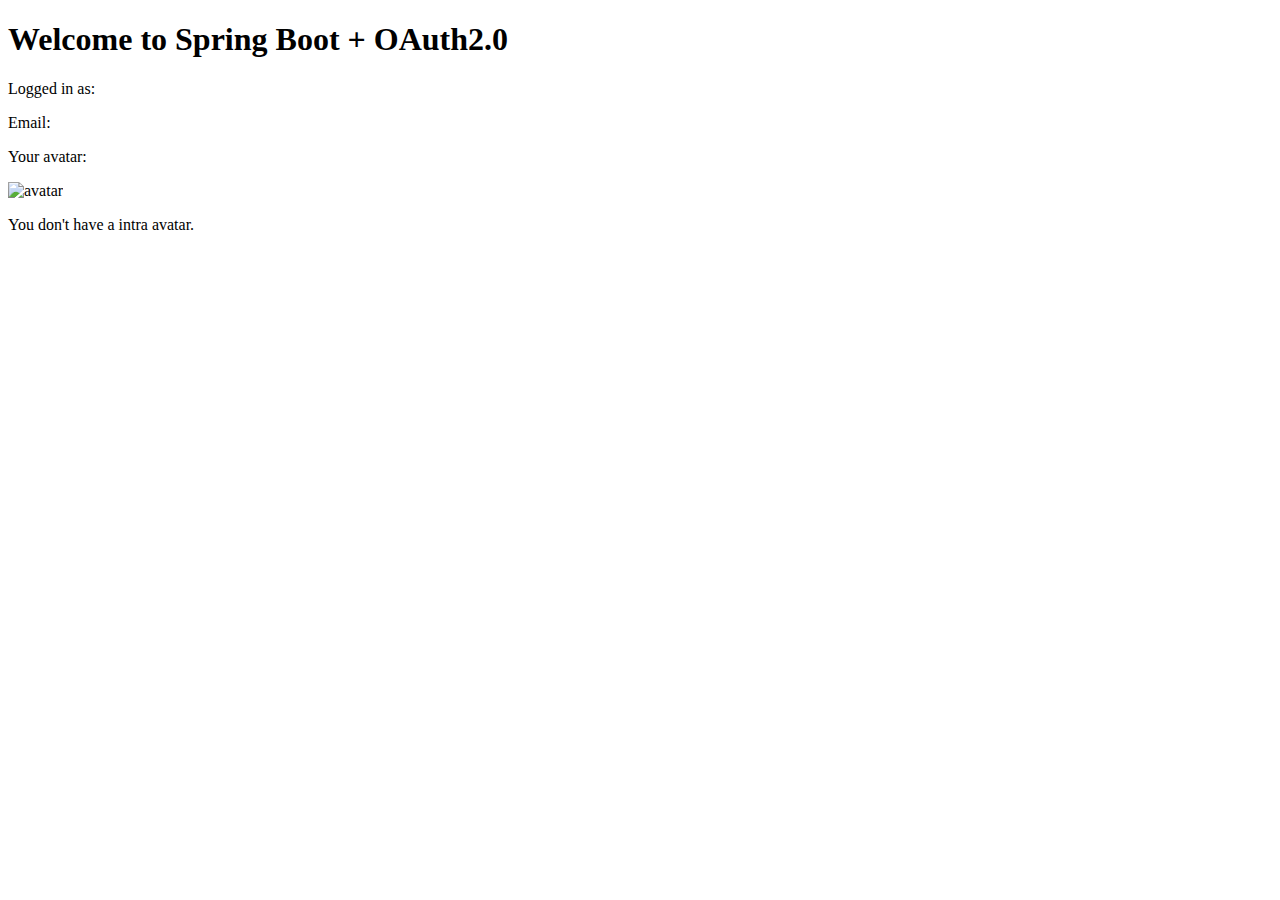
<file: 42-oauth2-spring/src/main/resources/templates/index.html>
<!DOCTYPE html>
<html xmlns:th="https://www.thymeleaf.org" lang="ko">
<head>
    <meta charset="UTF-8">
    <title>Login Page</title>
    <h1>
        Welcome to Spring Boot + OAuth2.0
    </h1>

    <div th:if="${name != null}">
        <p>
            Logged in as: <span id="user" th:text="${name}"></span>
        </p>
        <p>
            Email: <span id="email" th:text="${email}"></span>
        </p>
    </div>
    <div th:if="${avatar != null}">
        <p>
            Your avatar:
        </p>
        <img th:src="${avatar}" alt="avatar"/>
    </div>
    <div th:if="${name == null}">
        <p>
            You don't have a intra avatar.
        </p>
    </div>
</head>
<body>

</body>
</html>
</file>
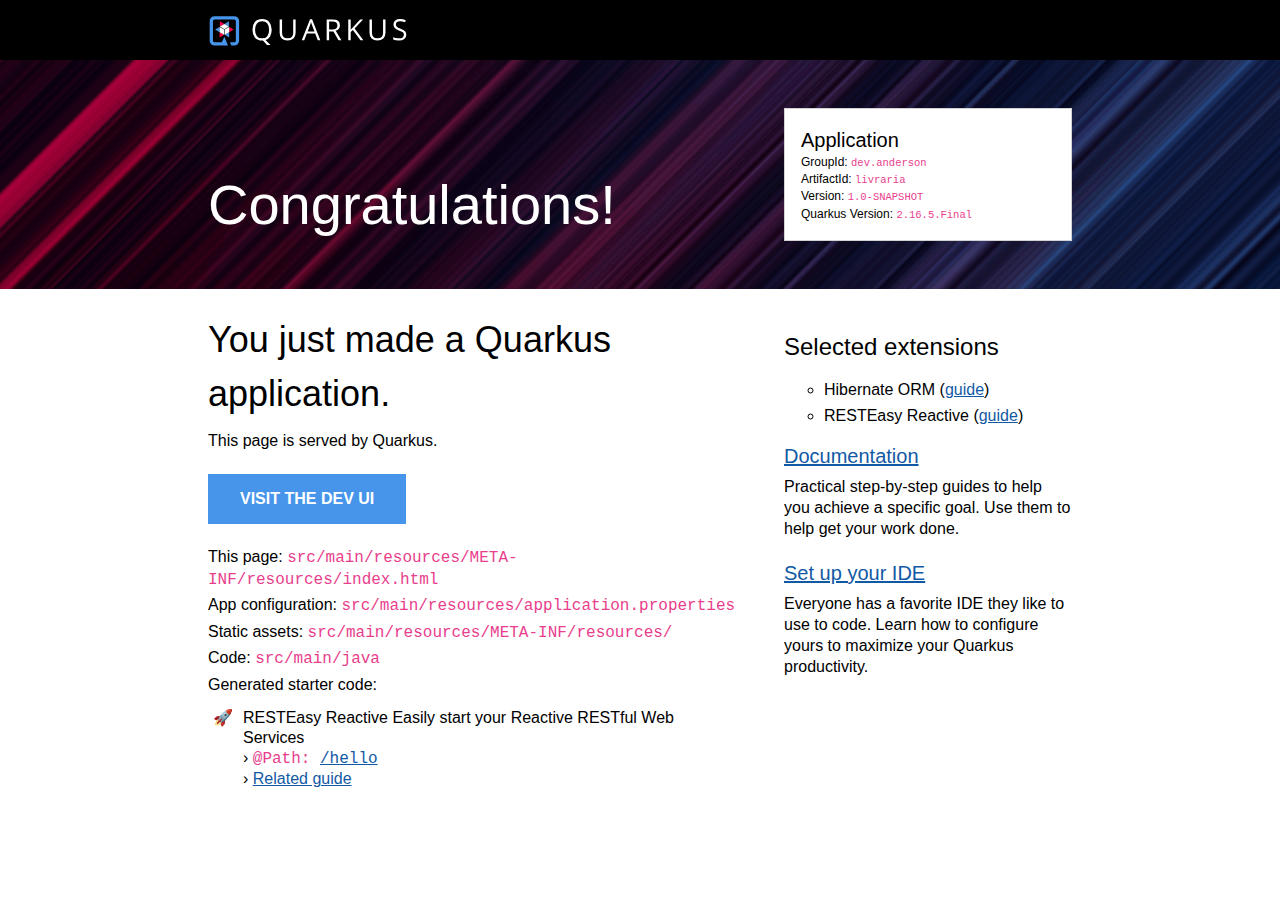
<file: livraria-rest-quarkus/src/main/resources/META-INF/resources/index.html>
<!DOCTYPE html>
<html lang="en">
<head>
    <meta charset="UTF-8">
    <title>livraria - 1.0-SNAPSHOT</title>
    <style>
        body {
            margin: 0;
            font-family: Roboto, "Helvetica Neue", Arial, sans-serif;
        }

        code {
            font-family: "Courier New", monospace;
            color: #e83e8c;
            word-break: break-word;
        }

        h1, h2, h3, h4, h5, h6 {
            margin-bottom: 0.5rem;
            font-weight: 400;
            line-height: 1.5;
        }

        h1 {
            font-size: 2.25rem;
        }

        h2 {
            font-size: 1.6rem
        }

        h3 {
            font-size: 1.5rem
        }

        h4 {
            font-size: 1.4rem
        }

        h5 {
            font-size: 1.25rem
        }

        h6 {
            font-size: 1rem
        }

        p {
            padding: .15rem 0;
            margin: 0;
            line-height: 1.3rem;
        }

        a {
            text-decoration: underline;
            color: #1259A5;
        }

        a:hover, a:active {
            color: #c00;
        }

        .grid {
            display: grid;
            grid-template-columns: repeat(12, 1fr);
            clear: both;
        }

        .header-wrapper {
            padding: 0 13rem;
            background: black;
        }

        .banner-wrapper {
            padding: 0 13rem;
            background: url([data-uri]) repeat-x, #0D1C2C;
        }

        .content-wrapper {
            padding: 0 13rem;
            background: white;
        }

        .header {
            background-position: 0 1rem;
            min-height: 60px;
            grid-column: span 12;
        }

        #quarkus-logo-svg {
            width: 200px;
            height: 30px;
            padding-top: 1rem;
        }

        .banner {
            grid-column: span 12;
            padding: 2rem 0;
        }

        .callout {
            color: white;
            font-size: 3.5rem;
            margin: 0;
            padding-top: 5rem;
            grid-column: span 8;
        }

        .app-details {
            margin: 1rem 0;
            border: 1px solid lightgrey;
            padding: 1rem;
            background: white;
            font-size: .75rem;
            font-weight: 300;
            grid-column: span 4;
        }

        .app-details code {
            font-size: 87.5%;
        }

        .app-details ul {
            list-style-type: none;
            padding: 0;
            margin: 0;
        }

        .app-details ul li {
            margin-bottom: 0.2rem;
        }

        .app-details h5 {
            margin: 0;
            padding: 0;
        }

        .left-column {
            grid-column: span 8;
            padding-right: 3rem;
        }

        .left-column p {
            padding: .15rem 0;
            margin: 0;
            font-weight: 300;
        }

        .left-column ul {
            margin: 0;
            padding: 10px 0 0 25px;
            list-style-type: "\1F680";
            font-weight: 300;
        }

        .left-column li {
            padding-left: 10px;
        }

        .left-column .cta-button {
            margin: 20px 0;
            display: inline-block;
            padding: 1rem 2rem;
            background-color: #4695EB;
            font-weight: 600;
            color: white;
            text-decoration: none;
            text-transform: uppercase;
        }

        .right-column {
            grid-column: span 4;
            margin-top: 1rem;
            font-weight: 200;
        }

        .right-column h5 {
            padding: 1rem 0 .25rem 0;
            margin: 0;
            font-weight: 300;
        }

        .right-column h3 {
            font-weight: 400;
        }

        .right-column ul {
            margin: 0;
            list-style-type: circle;
        }

        .right-column li {
            padding: .5rem 0 0 0;
        }

        .provided-code {
            line-height: 20px;
        }

        .provided-code b {
            font-weight: 400;
            margin-bottom: 15px;
        }

        @media screen and (max-width: 1023px) {
            .header-wrapper {
                padding: 0 1rem;
                background: black;
            }

            .banner-wrapper {
                padding: 0 1rem;
            }

            .content-wrapper {
                padding: 0 1rem;
                background: white;
            }

            .left-column {
                grid-column: span 12;
            }

            .right-column {
                grid-column: span 12;
                margin: 3rem 0;
            }

            .callout {
                color: white;
                font-size: 3.5rem;
                margin: 0;
                padding: 1rem 0;
                grid-column: span 12;
            }

            .app-details {
                margin: 1rem 0;
                border: 1px solid lightgrey;
                padding: 1rem;
                background: white;
                font-size: 1rem;
                font-weight: 300;
                grid-column: span 12;
            }
        }
    </style>
</head>
<body>
<div class="header-wrapper">
    <div class="grid">
        <div class="header">
            <svg id="quarkus-logo-svg" data-name="Quarkus Logo" xmlns="http://www.w3.org/2000/svg"
                 viewBox="0 0 1280 195">
                <defs>
                    <style>.cls-1 {
                        fill: #fff;
                    }

                    .cls-2 {
                        fill: #4695eb;
                    }

                    .cls-3 {
                        fill: #ff004a;
                    }</style>
                </defs>
                <title>quarkus_logo_horizontal_rgb_1280px_reverse</title>
                <path class="cls-1"
                      d="M404,89.39q0,25.9-10.49,43.07a52.31,52.31,0,0,1-29.61,23.24l32.3,33.39H373.29l-26.45-30.44-5.11.19q-30,0-46.27-18.22T279.17,89.2q0-32.93,16.34-51.05T341.92,20q29.24,0,45.66,18.45T404,89.39Zm-108.14,0q0,27.39,11.74,41.55t34.11,14.15q22.56,0,34.07-14.11t11.51-41.59q0-27.21-11.47-41.27T341.92,34.05q-22.56,0-34.3,14.16T295.88,89.39Z"/>
                <path class="cls-1"
                      d="M559.56,22.15V109.4q0,23.05-14,36.25T507,158.84q-24.51,0-37.92-13.29T455.7,109V22.15h15.78v88q0,16.88,9.28,25.91t27.29,9q17.16,0,26.45-9.08T543.78,110V22.15Z"/>
                <path class="cls-1"
                      d="M703.6,157,686.7,114.1H632.31L615.6,157h-16L653.29,21.6h13.27L719.93,157Zm-21.82-57L666,58.21q-3.07-7.92-6.32-19.46a172.55,172.55,0,0,1-5.85,19.46l-16,41.78Z"/>
                <path class="cls-1"
                      d="M777.19,100.92V157H761.4V22.15h37.23q25,0,36.89,9.5t11.93,28.59q0,26.74-27.29,36.16L857,157H838.35l-32.86-56.07Zm0-13.47h21.62q16.71,0,24.51-6.6t7.79-19.78q0-13.37-7.93-19.27T797.7,35.89H777.19Z"/>
                <path class="cls-1"
                      d="M999.75,157H981.18L931.71,91.6l-14.2,12.54V157H901.73V22.15h15.78V89l61.54-66.87h18.66L943.13,80.72Z"/>
                <path class="cls-1"
                      d="M1143.69,22.15V109.4q0,23.05-14,36.25t-38.52,13.19q-24.5,0-37.92-13.29T1039.82,109V22.15h15.78v88q0,16.88,9.28,25.91t27.29,9q17.17,0,26.46-9.08t9.28-26.06V22.15Z"/>
                <path class="cls-1"
                      d="M1279,121.11q0,17.8-13,27.76t-35.28,10q-24.13,0-37.13-6.18V137.53a97.82,97.82,0,0,0,18.2,5.53,95.67,95.67,0,0,0,19.49,2q15.78,0,23.76-6t8-16.55q0-7-2.83-11.48t-9.46-8.26q-6.65-3.78-20.19-8.58-18.94-6.72-27.06-16t-8.12-24.07q0-15.58,11.79-24.81t31.18-9.22a92.55,92.55,0,0,1,37.22,7.37l-4.91,13.65q-16.82-7-32.68-7-12.53,0-19.58,5.35t-7.06,14.85q0,7,2.6,11.48t8.77,8.21q6.18,3.73,18.89,8.26,21.36,7.56,29.38,16.23T1279,121.11Z"/>
                <polygon class="cls-2" points="126.05 34.6 96.61 51.59 126.05 68.59 126.05 34.6"/>
                <polygon class="cls-3" points="67.17 34.6 67.17 68.59 96.61 51.59 67.17 34.6"/>
                <polygon class="cls-1" points="126.05 68.59 96.61 51.59 67.17 68.59 96.61 85.59 126.05 68.59"/>
                <polygon class="cls-2" points="36.13 88.36 65.57 105.36 65.57 71.37 36.13 88.36"/>
                <polygon class="cls-3" points="65.57 139.35 95.01 122.36 65.57 105.36 65.57 139.35"/>
                <polygon class="cls-1" points="65.57 71.37 65.57 105.36 95.01 122.36 95.01 88.36 65.57 71.37"/>
                <polygon class="cls-2" points="127.65 139.35 127.65 105.36 98.21 122.36 127.65 139.35"/>
                <polygon class="cls-3" points="157.09 88.36 127.65 71.37 127.65 105.36 157.09 88.36"/>
                <polygon class="cls-1" points="98.21 122.36 127.65 105.36 127.65 71.37 98.21 88.36 98.21 122.36"/>
                <path class="cls-2"
                      d="M160.5,1H32.72A31.81,31.81,0,0,0,1,32.72V160.5a31.81,31.81,0,0,0,31.72,31.72h87.51L96.61,134.85,79.48,171.07H32.72A10.71,10.71,0,0,1,22.15,160.5V32.72A10.71,10.71,0,0,1,32.72,22.15H160.5a10.71,10.71,0,0,1,10.57,10.57V160.5a10.71,10.71,0,0,1-10.57,10.57H132.77l8.71,21.15h19a31.81,31.81,0,0,0,31.72-31.72V32.72A31.81,31.81,0,0,0,160.5,1Z"/>
            </svg>
        </div>
    </div>
</div>
<div class="banner-wrapper">
    <div class="grid">
        <div class="banner">
            <div class="grid">
                <div class="callout">Congratulations!</div>
                <div class="app-details">
                    <h5>Application</h5>
                    <ul>
                        <li>GroupId: <code>dev.anderson</code></li>
                        <li>ArtifactId: <code>livraria</code></li>
                        <li>Version: <code>1.0-SNAPSHOT</code></li>
                        <li>Quarkus Version: <code>2.16.5.Final</code></li>
                    </ul>
                </div>
            </div>
        </div>
    </div>
</div>
<div class="content-wrapper">
    <div class="grid">
        <div class="left-column">
            <h1>You just made a Quarkus application.</h1>
            <p>This page is served by Quarkus.</p>
            <a href="/q/dev/" class="cta-button">Visit the Dev UI</a>
            <p>This page: <code>src/main/resources/META-INF/resources/index.html</code></p>
            <p>App configuration: <code>src/main/resources/application.properties</code></p>
            <p>Static assets: <code>src/main/resources/META-INF/resources/</code></p>
            <p>Code: <code>src/main/java</code></p>
            <p>Generated starter code:</p>
            <ul class="provided-code">
                <li class="provided-code">
                    <b>RESTEasy Reactive</b>&nbsp;Easily start your Reactive RESTful Web Services
                    <br/>&rsaquo; <code>@Path: <a href="/hello" class="path-link" target="_blank">/hello</a></code>
                    <br/>&rsaquo; <a href="https://quarkus.io/guides/getting-started-reactive#reactive-jax-rs-resources"
                                     class="guide-link" target="_blank">Related guide</a>
                </li>

            </ul>
        </div>
        <div class="right-column">
            <h3>Selected extensions</h3>
            <ul>
                <li title="Define your persistent model with Hibernate ORM and JPA">Hibernate ORM (<a
                        href="https://quarkus.io/guides/hibernate-orm" target="_blank">guide</a>)
                </li>
                <li title="A JAX-RS implementation utilizing build time processing and Vert.x. This extension is not compatible with the quarkus-resteasy extension, or any of the extensions that depend on it.">
                    RESTEasy Reactive (<a href="https://quarkus.io/guides/resteasy-reactive" target="_blank">guide</a>)
                </li>
            </ul>
            <h5><a href="https://quarkus.io/guides/">Documentation</a></h5>
            <p>Practical step-by-step guides to help you achieve a specific goal. Use them to help get your work
                done.</p>
            <h5><a href="https://quarkus.io/guides/maven-tooling">Set up your IDE</a></h5>
            <p>Everyone has a favorite IDE they like to use to code. Learn how to configure yours to maximize your
                Quarkus productivity.</p>
        </div>
    </div>
</div>
</body>
</html>
</file>
